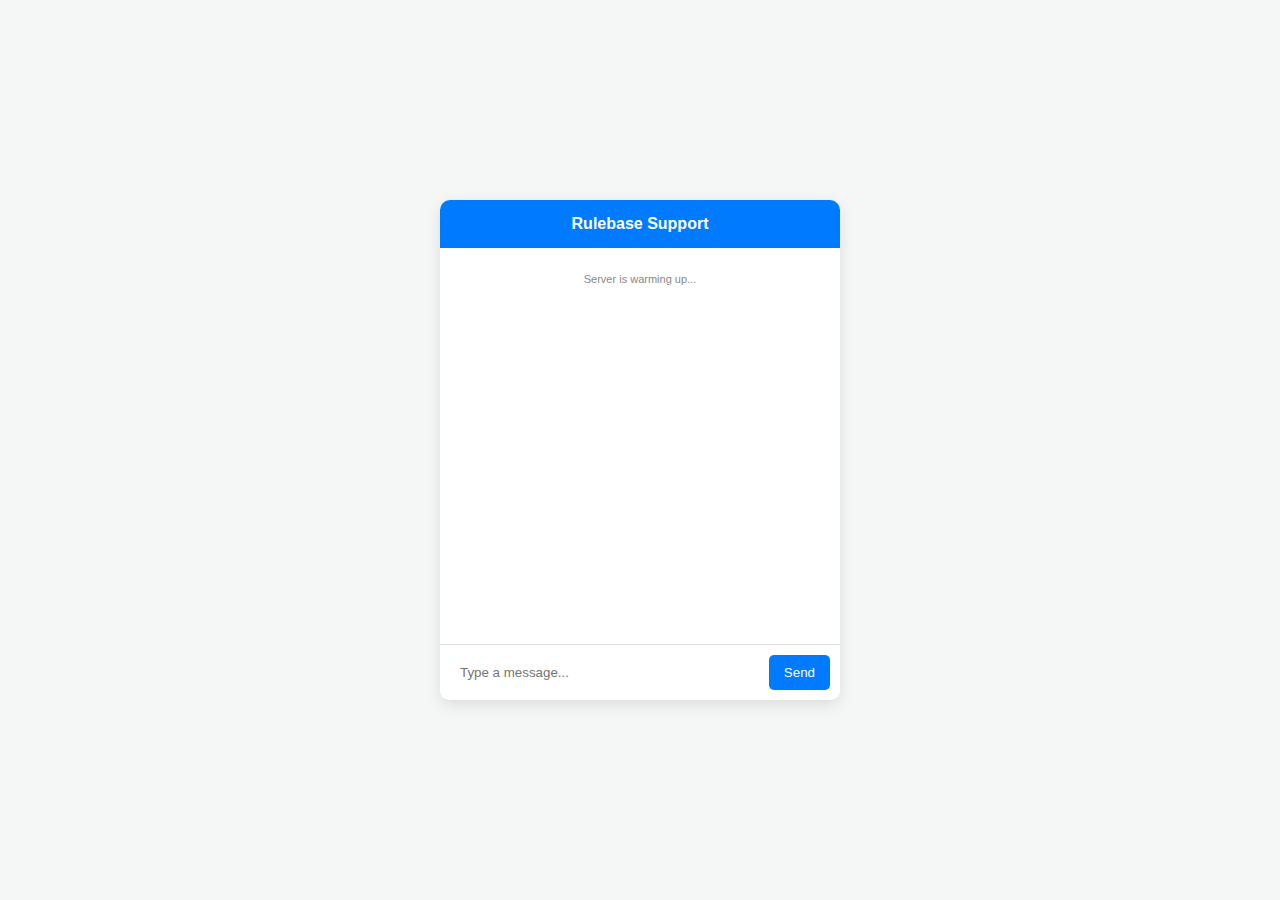
<file: chat.html>
<!DOCTYPE html>
<html lang="en">
<head>
    <meta charset="UTF-8">
    <meta name="viewport" content="width=device-width, initial-scale=1.0">
    <title>Rulebase Chatbot</title>
    <style>
        body { font-family: 'Segoe UI', Tahoma, Geneva, Verdana, sans-serif; background-color: #f4f7f6; display: flex; justify-content: center; align-items: center; height: 100vh; margin: 0; }
        #chat-container { width: 400px; height: 500px; background: white; border-radius: 10px; box-shadow: 0 5px 15px rgba(0,0,0,0.1); display: flex; flex-direction: column; overflow: hidden; }
        #chat-header { background: #007bff; color: white; padding: 15px; text-align: center; font-weight: bold; }
        #messages { flex: 1; padding: 20px; overflow-y: auto; display: flex; flex-direction: column; gap: 10px; }
        .message { max-width: 80%; padding: 10px; border-radius: 15px; font-size: 14px; line-height: 1.4; word-wrap: break-word; }
        .user-message { align-self: flex-end; background: #007bff; color: white; border-bottom-right-radius: 2px; }
        .bot-message { align-self: flex-start; background: #e9e9eb; color: #333; border-bottom-left-radius: 2px; }
        .status-msg { font-size: 11px; color: #888; text-align: center; margin: 5px; }
        #input-area { display: flex; border-top: 1px solid #ddd; padding: 10px; background: #fff; }
        #user-input { flex: 1; border: none; padding: 10px; outline: none; }
        #send-btn { background: #007bff; color: white; border: none; padding: 10px 15px; border-radius: 5px; cursor: pointer; }
        #send-btn:disabled { background: #ccc; cursor: not-allowed; }
    </style>
</head>
<body>

<div id="chat-container">
    <div id="chat-header">Rulebase Support</div>
    <div id="messages">
        <div class="status-msg" id="status">Connecting to server...</div>
    </div>
    <div id="input-area">
        <input type="text" id="user-input" placeholder="Type a message..." autocomplete="off">
        <button id="send-btn">Send</button>
    </div>
</div>

<script>
    const messagesDiv = document.getElementById('messages');
    const userInput = document.getElementById('user-input');
    const sendBtn = document.getElementById('send-btn');
    const statusMsg = document.getElementById('status');

    // Using a CORS proxy to bypass browser restrictions
    const API_URL = 'https://corsproxy.io/?' + encodeURIComponent('https://rulebase-bot-1test.onrender.com/chat');

    function addMessage(text, sender) {
        const msgDiv = document.createElement('div');
        msgDiv.classList.add('message', sender === 'user' ? 'user-message' : 'bot-message');
        msgDiv.innerText = text;
        messagesDiv.appendChild(msgDiv);
        messagesDiv.scrollTop = messagesDiv.scrollHeight;
    }

    async function sendMessage() {
        const message = userInput.value.trim();
        if (!message) return;

        addMessage(message, 'user');
        userInput.value = '';
        statusMsg.innerText = "Bot is typing...";

        try {
            const response = await fetch(API_URL, {
                method: 'POST',
                headers: { 'Content-Type': 'application/json' },
                body: JSON.stringify({ message: message })
            });

            if (!response.ok) throw new Error('Server responded with error');

            const data = await response.json();
            // Try to find the reply in common JSON keys
            const botReply = data.reply || data.message || data.response || "I received your message!";
            
            statusMsg.innerText = "";
            addMessage(botReply, 'bot');
        } catch (error) {
            statusMsg.innerText = "";
            addMessage("Error: Still can't connect. Your Render server might be waking up (cold start). Try again in 30 seconds.", 'bot');
            console.error("Fetch error:", error);
        }
    }

    sendBtn.addEventListener('click', sendMessage);
    userInput.addEventListener('keypress', (e) => {
        if (e.key === 'Enter') sendMessage();
    });

    // Initial wake-up call for Render
    window.onload = () => {
        statusMsg.innerText = "Server is warming up...";
        fetch(API_URL).catch(() => {}); // Dummy call to wake up Render
    };
</script>

</body>
</html>
</file>
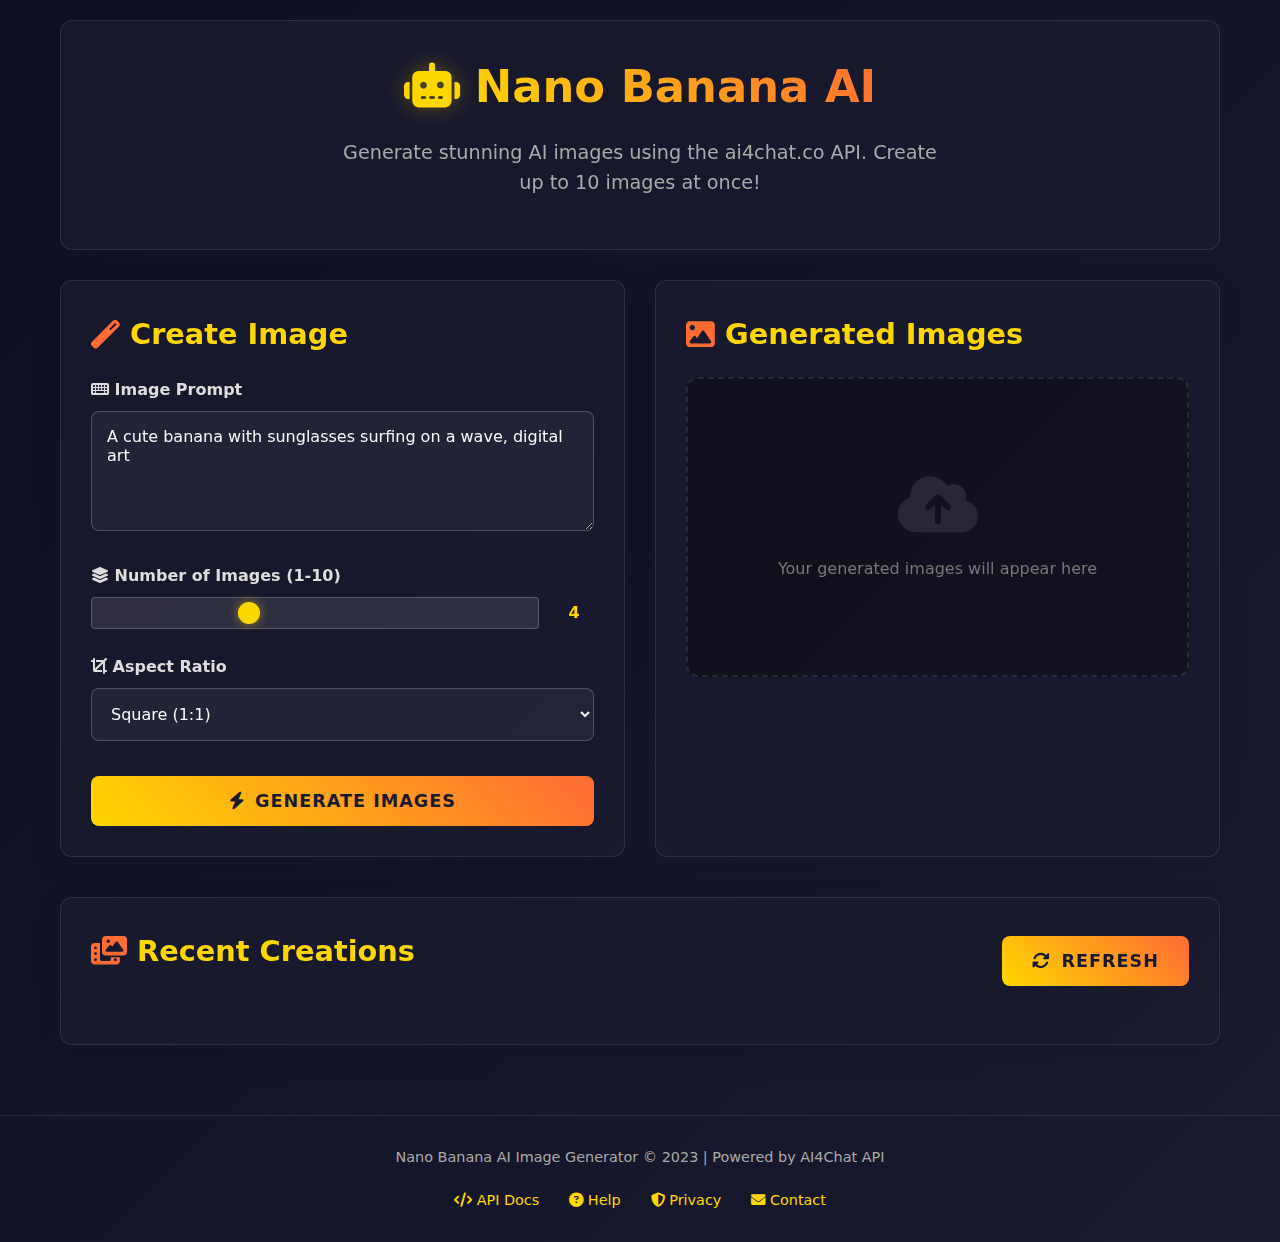
<file: nano_banana.html>
<!DOCTYPE html>
<html lang="en">
<head>
    <meta charset="UTF-8">
    <meta name="viewport" content="width=device-width, initial-scale=1.0">
    <title>Nano Banana AI - AI Image Generator</title>
    <link rel="stylesheet" href="https://cdnjs.cloudflare.com/ajax/libs/font-awesome/6.4.0/css/all.min.css">
    <style>
        * {
            margin: 0;
            padding: 0;
            box-sizing: border-box;
            font-family: 'Segoe UI', system-ui, sans-serif;
        }

        :root {
            --primary: #ffd700;
            --secondary: #ff6b35;
            --dark: #1a1a2e;
            --light: #f8f9fa;
            --success: #28a745;
            --danger: #dc3545;
            --shadow: 0 10px 30px rgba(0, 0, 0, 0.1);
            --radius: 12px;
        }

        body {
            background: linear-gradient(135deg, #0f0f23 0%, #1a1a2e 100%);
            color: var(--light);
            min-height: 100vh;
            line-height: 1.6;
        }

        .container {
            max-width: 1200px;
            margin: 0 auto;
            padding: 20px;
        }

        /* Header */
        header {
            text-align: center;
            padding: 30px 20px;
            background: rgba(26, 26, 46, 0.8);
            border-radius: var(--radius);
            margin-bottom: 30px;
            backdrop-filter: blur(10px);
            border: 1px solid rgba(255, 255, 255, 0.1);
        }

        .logo {
            display: flex;
            align-items: center;
            justify-content: center;
            gap: 15px;
            margin-bottom: 15px;
        }

        .logo-icon {
            font-size: 2.8rem;
            color: var(--primary);
            filter: drop-shadow(0 0 10px rgba(255, 215, 0, 0.3));
        }

        h1 {
            font-size: 2.8rem;
            background: linear-gradient(45deg, var(--primary), var(--secondary));
            -webkit-background-clip: text;
            background-clip: text;
            color: transparent;
            font-weight: 800;
        }

        .tagline {
            font-size: 1.2rem;
            color: #aaa;
            max-width: 600px;
            margin: 0 auto 20px;
        }

        /* Main Content */
        .main-content {
            display: grid;
            grid-template-columns: 1fr 1fr;
            gap: 30px;
            margin-bottom: 40px;
        }

        @media (max-width: 768px) {
            .main-content {
                grid-template-columns: 1fr;
            }
        }

        /* Generator Panel */
        .panel {
            background: rgba(26, 26, 46, 0.8);
            border-radius: var(--radius);
            padding: 30px;
            backdrop-filter: blur(10px);
            border: 1px solid rgba(255, 255, 255, 0.1);
            box-shadow: var(--shadow);
        }

        .panel h2 {
            font-size: 1.8rem;
            margin-bottom: 20px;
            color: var(--primary);
            display: flex;
            align-items: center;
            gap: 10px;
        }

        .panel h2 i {
            color: var(--secondary);
        }

        /* Form Controls */
        .form-group {
            margin-bottom: 25px;
        }

        label {
            display: block;
            margin-bottom: 8px;
            font-weight: 600;
            color: #ddd;
        }

        textarea, select, input {
            width: 100%;
            padding: 15px;
            background: rgba(255, 255, 255, 0.05);
            border: 1px solid rgba(255, 255, 255, 0.2);
            border-radius: 8px;
            color: var(--light);
            font-size: 1rem;
            transition: all 0.3s;
        }

        textarea {
            min-height: 120px;
            resize: vertical;
            font-family: inherit;
        }

        textarea:focus, select:focus, input:focus {
            outline: none;
            border-color: var(--primary);
            box-shadow: 0 0 0 3px rgba(255, 215, 0, 0.1);
        }

        .slider-container {
            display: flex;
            align-items: center;
            gap: 15px;
        }

        .slider-value {
            min-width: 40px;
            text-align: center;
            font-weight: bold;
            color: var(--primary);
        }

        input[type="range"] {
            flex: 1;
            height: 8px;
            -webkit-appearance: none;
            background: rgba(255, 255, 255, 0.1);
            border-radius: 4px;
        }

        input[type="range"]::-webkit-slider-thumb {
            -webkit-appearance: none;
            width: 22px;
            height: 22px;
            border-radius: 50%;
            background: var(--primary);
            cursor: pointer;
            box-shadow: 0 0 10px rgba(255, 215, 0, 0.5);
        }

        /* Button Styles */
        .btn {
            display: inline-flex;
            align-items: center;
            justify-content: center;
            gap: 10px;
            padding: 15px 30px;
            background: linear-gradient(45deg, var(--primary), var(--secondary));
            color: var(--dark);
            border: none;
            border-radius: 8px;
            font-size: 1.1rem;
            font-weight: 700;
            cursor: pointer;
            transition: all 0.3s;
            text-transform: uppercase;
            letter-spacing: 1px;
        }

        .btn:hover {
            transform: translateY(-3px);
            box-shadow: 0 10px 20px rgba(255, 107, 53, 0.3);
        }

        .btn:active {
            transform: translateY(-1px);
        }

        .btn:disabled {
            opacity: 0.6;
            cursor: not-allowed;
            transform: none;
        }

        .btn-full {
            width: 100%;
            margin-top: 10px;
        }

        /* Image Display */
        .image-display {
            position: relative;
            min-height: 300px;
            background: rgba(0, 0, 0, 0.3);
            border-radius: var(--radius);
            display: flex;
            align-items: center;
            justify-content: center;
            overflow: hidden;
            border: 2px dashed rgba(255, 255, 255, 0.1);
        }

        .image-display img {
            max-width: 100%;
            max-height: 500px;
            border-radius: 8px;
            display: none;
        }

        .placeholder {
            text-align: center;
            color: #777;
            padding: 40px;
        }

        .placeholder i {
            font-size: 4rem;
            margin-bottom: 20px;
            color: rgba(255, 255, 255, 0.1);
        }

        /* Gallery */
        .gallery {
            margin-top: 40px;
        }

        .gallery-grid {
            display: grid;
            grid-template-columns: repeat(auto-fill, minmax(250px, 1fr));
            gap: 20px;
            margin-top: 20px;
        }

        .gallery-item {
            position: relative;
            border-radius: var(--radius);
            overflow: hidden;
            background: rgba(26, 26, 46, 0.8);
            transition: all 0.3s;
            border: 1px solid rgba(255, 255, 255, 0.1);
        }

        .gallery-item:hover {
            transform: translateY(-5px);
            box-shadow: 0 15px 30px rgba(0, 0, 0, 0.3);
        }

        .gallery-item img {
            width: 100%;
            height: 200px;
            object-fit: cover;
            display: block;
        }

        .gallery-item .prompt {
            padding: 15px;
            font-size: 0.9rem;
            color: #ccc;
            overflow: hidden;
            text-overflow: ellipsis;
            display: -webkit-box;
            -webkit-line-clamp: 2;
            -webkit-box-orient: vertical;
        }

        .gallery-controls {
            display: flex;
            justify-content: space-between;
            align-items: center;
            margin-bottom: 20px;
            flex-wrap: wrap;
            gap: 15px;
        }

        /* Loading Animation */
        .loading {
            display: none;
            text-align: center;
            padding: 20px;
        }

        .spinner {
            width: 50px;
            height: 50px;
            border: 5px solid rgba(255, 255, 255, 0.1);
            border-radius: 50%;
            border-top-color: var(--primary);
            animation: spin 1s linear infinite;
            margin: 0 auto 15px;
        }

        @keyframes spin {
            to { transform: rotate(360deg); }
        }

        /* Image Controls */
        .image-controls {
            display: flex;
            gap: 10px;
            margin-top: 20px;
            justify-content: center;
        }

        .image-controls .btn {
            padding: 10px 20px;
            font-size: 0.9rem;
        }

        /* Footer */
        footer {
            text-align: center;
            padding: 30px;
            margin-top: 50px;
            border-top: 1px solid rgba(255, 255, 255, 0.1);
            color: #aaa;
            font-size: 0.9rem;
        }

        .footer-links {
            display: flex;
            justify-content: center;
            gap: 30px;
            margin-top: 20px;
            flex-wrap: wrap;
        }

        .footer-links a {
            color: var(--primary);
            text-decoration: none;
            transition: color 0.3s;
        }

        .footer-links a:hover {
            color: var(--secondary);
            text-decoration: underline;
        }

        /* Toast Notifications */
        .toast {
            position: fixed;
            bottom: 20px;
            right: 20px;
            background: var(--dark);
            color: white;
            padding: 15px 25px;
            border-radius: 8px;
            box-shadow: 0 5px 15px rgba(0, 0, 0, 0.3);
            display: flex;
            align-items: center;
            gap: 10px;
            transform: translateY(100px);
            opacity: 0;
            transition: all 0.3s;
            z-index: 1000;
            border-left: 4px solid var(--primary);
        }

        .toast.show {
            transform: translateY(0);
            opacity: 1;
        }

        /* Progress Bar */
        .progress-container {
            width: 100%;
            background: rgba(255, 255, 255, 0.1);
            border-radius: 10px;
            margin: 20px 0;
            overflow: hidden;
        }

        .progress-bar {
            height: 8px;
            background: linear-gradient(45deg, var(--primary), var(--secondary));
            border-radius: 10px;
            width: 0%;
            transition: width 0.3s;
        }

        /* Responsive Adjustments */
        @media (max-width: 576px) {
            h1 {
                font-size: 2.2rem;
            }
            
            .panel {
                padding: 20px;
            }
            
            .gallery-grid {
                grid-template-columns: 1fr;
            }
        }
    </style>
</head>
<body>
    <div class="container">
        <header>
            <div class="logo">
                <i class="fas fa-robot logo-icon"></i>
                <h1>Nano Banana AI</h1>
            </div>
            <p class="tagline">Generate stunning AI images using the ai4chat.co API. Create up to 10 images at once!</p>
        </header>

        <div class="main-content">
            <!-- Generator Panel -->
            <div class="panel">
                <h2><i class="fas fa-magic"></i> Create Image</h2>
                
                <div class="form-group">
                    <label for="prompt"><i class="fas fa-keyboard"></i> Image Prompt</label>
                    <textarea id="prompt" placeholder="Describe the image you want to generate... Example: 'A cute anime girl with blue hair in a fantasy forest'">A cute banana with sunglasses surfing on a wave, digital art</textarea>
                </div>
                
                <div class="form-group">
                    <label for="quantity"><i class="fas fa-layer-group"></i> Number of Images (1-10)</label>
                    <div class="slider-container">
                        <input type="range" id="quantity" min="1" max="10" value="4">
                        <span class="slider-value" id="quantityValue">4</span>
                    </div>
                </div>
                
                <div class="form-group">
                    <label for="aspectRatio"><i class="fas fa-crop"></i> Aspect Ratio</label>
                    <select id="aspectRatio">
                        <option value="1:1">Square (1:1)</option>
                        <option value="16:9">Widescreen (16:9)</option>
                        <option value="9:16">Portrait (9:16)</option>
                        <option value="4:3">Standard (4:3)</option>
                        <option value="3:4">Vertical (3:4)</option>
                    </select>
                </div>
                
                <div class="progress-container" id="progressContainer" style="display: none;">
                    <div class="progress-bar" id="progressBar"></div>
                </div>
                
                <button class="btn btn-full" id="generateBtn">
                    <i class="fas fa-bolt"></i> Generate Images
                </button>
                
                <div class="loading" id="loading">
                    <div class="spinner"></div>
                    <p>Generating your images... This may take a moment.</p>
                </div>
            </div>

            <!-- Image Display Panel -->
            <div class="panel">
                <h2><i class="fas fa-image"></i> Generated Images</h2>
                
                <div class="image-display" id="imageDisplay">
                    <div class="placeholder" id="placeholder">
                        <i class="fas fa-cloud-upload-alt"></i>
                        <p>Your generated images will appear here</p>
                    </div>
                    <div id="generatedImages"></div>
                </div>
                
                <div class="image-controls" id="imageControls" style="display: none;">
                    <button class="btn" id="downloadAllBtn">
                        <i class="fas fa-download"></i> Download All
                    </button>
                    <button class="btn" id="clearBtn">
                        <i class="fas fa-trash"></i> Clear
                    </button>
                </div>
            </div>
        </div>

        <!-- Gallery Section -->
        <div class="panel gallery">
            <div class="gallery-controls">
                <h2><i class="fas fa-photo-video"></i> Recent Creations</h2>
                <button class="btn" id="refreshGallery">
                    <i class="fas fa-sync-alt"></i> Refresh
                </button>
            </div>
            
            <div class="gallery-grid" id="galleryGrid">
                <!-- Gallery items will be dynamically added here -->
            </div>
        </div>

        <!-- Toast Notification -->
        <div class="toast" id="toast"></div>
    </div>

    <footer>
        <p>Nano Banana AI Image Generator © 2023 | Powered by AI4Chat API</p>
        <div class="footer-links">
            <a href="https://www.ai4chat.co/api/image/generate" target="_blank"><i class="fas fa-code"></i> API Docs</a>
            <a href="#" id="helpBtn"><i class="fas fa-question-circle"></i> Help</a>
            <a href="#"><i class="fas fa-shield-alt"></i> Privacy</a>
            <a href="#" id="contactBtn"><i class="fas fa-envelope"></i> Contact</a>
        </div>
    </footer>

    <script>
        // DOM Elements
        const promptInput = document.getElementById('prompt');
        const quantitySlider = document.getElementById('quantity');
        const quantityValue = document.getElementById('quantityValue');
        const aspectRatioSelect = document.getElementById('aspectRatio');
        const generateBtn = document.getElementById('generateBtn');
        const loadingDiv = document.getElementById('loading');
        const imageDisplay = document.getElementById('imageDisplay');
        const placeholder = document.getElementById('placeholder');
        const generatedImages = document.getElementById('generatedImages');
        const imageControls = document.getElementById('imageControls');
        const downloadAllBtn = document.getElementById('downloadAllBtn');
        const clearBtn = document.getElementById('clearBtn');
        const galleryGrid = document.getElementById('galleryGrid');
        const refreshGalleryBtn = document.getElementById('refreshGallery');
        const toast = document.getElementById('toast');
        const progressContainer = document.getElementById('progressContainer');
        const progressBar = document.getElementById('progressBar');
        const helpBtn = document.getElementById('helpBtn');
        const contactBtn = document.getElementById('contactBtn');

        // State
        let currentImages = [];
        let galleryItems = [];
        let isGenerating = false;

        // API Configuration
        const API_ENDPOINT = 'https://www.ai4chat.co/api/image/generate';

        // Update quantity value display
        quantitySlider.addEventListener('input', () => {
            quantityValue.textContent = quantitySlider.value;
        });

        // Show toast notification
        function showToast(message, type = 'info') {
            const icon = type === 'success' ? 'fa-check-circle' : 
                        type === 'error' ? 'fa-exclamation-circle' : 
                        type === 'warning' ? 'fa-exclamation-triangle' : 'fa-info-circle';
            
            const colors = {
                success: '#28a745',
                error: '#dc3545',
                warning: '#ffc107',
                info: '#17a2b8'
            };
            
            toast.innerHTML = `<i class="fas ${icon}"></i> ${message}`;
            toast.style.borderLeftColor = colors[type] || colors.info;
            toast.className = 'toast show';
            
            setTimeout(() => {
                toast.classList.remove('show');
            }, 3000);
        }

        // Update progress bar
        function updateProgress(percentage) {
            progressBar.style.width = `${percentage}%`;
        }

        // Generate images using ai4chat.co API
        async function generateImages() {
            if (isGenerating) return;
            
            const prompt = promptInput.value.trim();
            const quantity = parseInt(quantitySlider.value);
            const aspectRatio = aspectRatioSelect.value;
            
            if (!prompt) {
                showToast('Please enter a prompt', 'error');
                return;
            }
            
            if (prompt.length < 3) {
                showToast('Prompt must be at least 3 characters', 'error');
                return;
            }
            
            // Show loading state
            isGenerating = true;
            generateBtn.disabled = true;
            generateBtn.innerHTML = '<i class="fas fa-spinner fa-spin"></i> Generating...';
            loadingDiv.style.display = 'block';
            progressContainer.style.display = 'block';
            placeholder.style.display = 'none';
            generatedImages.innerHTML = '';
            imageControls.style.display = 'none';
            updateProgress(0);
            
            try {
                showToast(`Starting generation of ${quantity} images...`, 'info');
                
                // Clear previous images
                currentImages = [];
                generatedImages.innerHTML = '';
                
                // Create image grid
                const imageGrid = document.createElement('div');
                imageGrid.style.display = 'grid';
                imageGrid.style.gridTemplateColumns = 'repeat(2, 1fr)';
                imageGrid.style.gap = '15px';
                imageGrid.style.margin = '10px';
                imageGrid.id = 'imageGridContainer';
                
                let generatedCount = 0;
                let failedCount = 0;
                
                // Generate each image
                for (let i = 0; i < quantity; i++) {
                    try {
                        // Update progress
                        updateProgress(((i) / quantity) * 100);
                        
                        // Make API request to ai4chat.co
                        const apiUrl = new URL(API_ENDPOINT);
                        apiUrl.searchParams.append('prompt', prompt);
                        apiUrl.searchParams.append('aspect_ratio', aspectRatio);
                        
                        showToast(`Generating image ${i + 1} of ${quantity}...`, 'info');
                        
                        const response = await fetch(apiUrl.toString(), {
                            method: 'GET',
                            headers: {
                                'Accept': 'application/json',
                            }
                        });
                        
                        if (!response.ok) {
                            throw new Error(`API responded with status ${response.status}`);
                        }
                        
                        const data = await response.json();
                        
                        if (!data.image_link) {
                            throw new Error('No image link in response');
                        }
                        
                        const imageUrl = data.image_link;
                        
                        // Create image container
                        const imageContainer = document.createElement('div');
                        imageContainer.style.position = 'relative';
                        imageContainer.style.borderRadius = '8px';
                        imageContainer.style.overflow = 'hidden';
                        imageContainer.style.background = 'rgba(0,0,0,0.2)';
                        
                        // Create image element
                        const img = document.createElement('img');
                        img.src = imageUrl;
                        img.alt = `Generated: ${prompt}`;
                        img.style.width = '100%';
                        img.style.height = '200px';
                        img.style.objectFit = 'cover';
                        img.style.display = 'block';
                        
                        // Create loading overlay
                        const loadingOverlay = document.createElement('div');
                        loadingOverlay.style.position = 'absolute';
                        loadingOverlay.style.top = '0';
                        loadingOverlay.style.left = '0';
                        loadingOverlay.style.right = '0';
                        loadingOverlay.style.bottom = '0';
                        loadingOverlay.style.background = 'rgba(0,0,0,0.7)';
                        loadingOverlay.style.display = 'flex';
                        loadingOverlay.style.alignItems = 'center';
                        loadingOverlay.style.justifyContent = 'center';
                        loadingOverlay.style.color = 'white';
                        loadingOverlay.innerHTML = '<i class="fas fa-spinner fa-spin"></i>';
                        
                        imageContainer.appendChild(img);
                        imageContainer.appendChild(loadingOverlay);
                        imageGrid.appendChild(imageContainer);
                        
                        // Preload image
                        const preloadImage = new Image();
                        preloadImage.onload = () => {
                            loadingOverlay.style.display = 'none';
                            generatedCount++;
                            
                            if (generatedCount + failedCount === quantity) {
                                updateProgress(100);
                                showToast(`Successfully generated ${generatedCount} images${failedCount > 0 ? ` (${failedCount} failed)` : ''}`, 
                                          failedCount > 0 ? 'warning' : 'success');
                            }
                        };
                        
                        preloadImage.onerror = () => {
                            loadingOverlay.innerHTML = '<i class="fas fa-exclamation-circle"></i> Failed to load';
                            loadingOverlay.style.background = 'rgba(220, 53, 69, 0.8)';
                            failedCount++;
                        };
                        
                        preloadImage.src = imageUrl;
                        
                        // Store image data
                        currentImages.push({
                            url: imageUrl,
                            prompt: prompt,
                            aspectRatio: aspectRatio,
                            timestamp: Date.now()
                        });
                        
                        // Add small delay between requests to avoid rate limiting
                        if (i < quantity - 1) {
                            await new Promise(resolve => setTimeout(resolve, 500));
                        }
                        
                    } catch (error) {
                        console.error(`Error generating image ${i + 1}:`, error);
                        failedCount++;
                        
                        // Create error placeholder
                        const errorContainer = document.createElement('div');
                        errorContainer.style.position = 'relative';
                        errorContainer.style.borderRadius = '8px';
                        errorContainer.style.overflow = 'hidden';
                        errorContainer.style.background = 'rgba(220, 53, 69, 0.1)';
                        errorContainer.style.border = '2px dashed rgba(220, 53, 69, 0.3)';
                        errorContainer.style.display = 'flex';
                        errorContainer.style.alignItems = 'center';
                        errorContainer.style.justifyContent = 'center';
                        errorContainer.style.height = '200px';
                        errorContainer.innerHTML = `
                            <div style="text-align: center; padding: 20px;">
                                <i class="fas fa-exclamation-triangle" style="font-size: 2rem; color: #dc3545; margin-bottom: 10px;"></i>
                                <p style="color: #dc3545;">Failed to generate</p>
                            </div>
                        `;
                        imageGrid.appendChild(errorContainer);
                        
                        showToast(`Image ${i + 1} failed to generate`, 'warning');
                    }
                }
                
                generatedImages.appendChild(imageGrid);
                placeholder.style.display = 'none';
                
                if (currentImages.length > 0) {
                    imageControls.style.display = 'flex';
                    
                    // Add download buttons to successful images
                    const imageContainers = imageGrid.querySelectorAll('div');
                    imageContainers.forEach((container, index) => {
                        if (currentImages[index]) {
                            const downloadBtn = document.createElement('button');
                            downloadBtn.innerHTML = '<i class="fas fa-download"></i>';
                            downloadBtn.style.position = 'absolute';
                            downloadBtn.style.top = '10px';
                            downloadBtn.style.right = '10px';
                            downloadBtn.style.background = 'rgba(0,0,0,0.7)';
                            downloadBtn.style.color = 'white';
                            downloadBtn.style.border = 'none';
                            downloadBtn.style.borderRadius = '50%';
                            downloadBtn.style.width = '36px';
                            downloadBtn.style.height = '36px';
                            downloadBtn.style.cursor = 'pointer';
                            downloadBtn.style.display = 'flex';
                            downloadBtn.style.alignItems = 'center';
                            downloadBtn.style.justifyContent = 'center';
                            downloadBtn.style.transition = 'all 0.3s';
                            downloadBtn.style.zIndex = '10';
                            
                            downloadBtn.onmouseover = () => {
                                downloadBtn.style.background = 'rgba(255,215,0,0.9)';
                                downloadBtn.style.transform = 'scale(1.1)';
                            };
                            
                            downloadBtn.onmouseout = () => {
                                downloadBtn.style.background = 'rgba(0,0,0,0.7)';
                                downloadBtn.style.transform = 'scale(1)';
                            };
                            
                            downloadBtn.onclick = () => downloadImage(currentImages[index].url, `nano-banana-ai-${index+1}.jpg`);
                            
                            container.appendChild(downloadBtn);
                        }
                    });
                    
                    // Add to gallery
                    if (currentImages[0]) {
                        addToGallery(prompt, currentImages[0].url);
                    }
                }
                
            } catch (error) {
                console.error('Error in generation process:', error);
                showToast('Failed to generate images. Please try again.', 'error');
                placeholder.style.display = 'block';
            } finally {
                // Reset button state
                isGenerating = false;
                generateBtn.disabled = false;
                generateBtn.innerHTML = '<i class="fas fa-bolt"></i> Generate Images';
                loadingDiv.style.display = 'none';
                progressContainer.style.display = 'none';
            }
        }

        // Download image
        function downloadImage(url, filename) {
            showToast(`Downloading ${filename}...`, 'info');
            
            // Create a temporary link for download
            fetch(url)
                .then(response => response.blob())
                .then(blob => {
                    const link = document.createElement('a');
                    link.href = URL.createObjectURL(blob);
                    link.download = filename;
                    document.body.appendChild(link);
                    link.click();
                    document.body.removeChild(link);
                    URL.revokeObjectURL(link.href);
                    
                    showToast('Download started!', 'success');
                })
                .catch(error => {
                    console.error('Download error:', error);
                    showToast('Failed to download image', 'error');
                });
        }

        // Download all images
        function downloadAllImages() {
            if (currentImages.length === 0) {
                showToast('No images to download', 'error');
                return;
            }
            
            showToast(`Starting download of ${currentImages.length} images...`, 'info');
            
            // Download each image with delay to avoid browser blocking
            currentImages.forEach((image, index) => {
                setTimeout(() => {
                    downloadImage(image.url, `nano-banana-ai-batch-${index+1}.jpg`);
                }, index * 500);
            });
        }

        // Clear generated images
        function clearImages() {
            currentImages = [];
            generatedImages.innerHTML = '';
            placeholder.style.display = 'block';
            imageControls.style.display = 'none';
            showToast('Cleared all generated images', 'info');
        }

        // Add generated image to gallery
        function addToGallery(prompt, imageUrl) {
            const galleryItem = {
                id: Date.now(),
                prompt: prompt,
                imageUrl: imageUrl,
                date: new Date().toLocaleDateString(),
                time: new Date().toLocaleTimeString()
            };
            
            galleryItems.unshift(galleryItem);
            if (galleryItems.length > 12) galleryItems.pop();
            
            updateGalleryDisplay();
            
            // Save to localStorage
            localStorage.setItem('nanoBananaGallery', JSON.stringify(galleryItems));
        }

        // Update gallery display
        function updateGalleryDisplay() {
            galleryGrid.innerHTML = '';
            
            if (galleryItems.length === 0) {
                galleryGrid.innerHTML = `
                    <div style="grid-column: 1 / -1; text-align: center; padding: 40px; color: #777;">
                        <i class="fas fa-images" style="font-size: 3rem; margin-bottom: 15px;"></i>
                        <p>No images in gallery yet. Generate some images to see them here!</p>
                    </div>
                `;
                return;
            }
            
            galleryItems.forEach(item => {
                const galleryItem = document.createElement('div');
                galleryItem.className = 'gallery-item';
                galleryItem.innerHTML = `
                    <img src="${item.imageUrl}" alt="${item.prompt}" loading="lazy">
                    <div class="prompt">${item.prompt}</div>
                    <div style="padding: 0 15px 10px; font-size: 0.8rem; color: #888;">
                        ${item.date} ${item.time}
                    </div>
                `;
                
                galleryItem.addEventListener('click', () => {
                    promptInput.value = item.prompt;
                    showToast('Prompt loaded from gallery', 'info');
                });
                
                galleryGrid.appendChild(galleryItem);
            });
        }

        // Load gallery from localStorage
        function loadGallery() {
            const savedGallery = localStorage.getItem('nanoBananaGallery');
            if (savedGallery) {
                try {
                    galleryItems = JSON.parse(savedGallery);
                    updateGalleryDisplay();
                } catch (error) {
                    console.error('Error loading gallery:', error);
                    galleryItems = [];
                }
            }
        }

        // Show help modal
        function showHelp() {
            const helpContent = `
                <div style="padding: 20px;">
                    <h3 style="color: var(--primary); margin-bottom: 15px;">How to use Nano Banana AI</h3>
                    <div style="margin-bottom: 15px;">
                        <h4><i class="fas fa-keyboard"></i> Writing Prompts</h4>
                        <p>Be specific and descriptive. Include details about:</p>
                        <ul style="margin-left: 20px; margin-top: 10px;">
                            <li>Subject (what you want to see)</li>
                            <li>Style (photorealistic, anime, digital art, etc.)</li>
                            <li>Colors and lighting</li>
                            <li>Setting or background</li>
                            <li>Mood or atmosphere</li>
                        </ul>
                    </div>
                    <div style="margin-bottom: 15px;">
                        <h4><i class="fas fa-cog"></i> Settings</h4>
                        <p><strong>Number of Images:</strong> Generate 1-10 images at once</p>
                        <p><strong>Aspect Ratio:</strong> Choose different dimensions for your images</p>
                    </div>
                    <div>
                        <h4><i class="fas fa-bolt"></i> Tips</h4>
                        <ul style="margin-left: 20px; margin-top: 10px;">
                            <li>Longer prompts usually give better results</li>
                            <li>Use commas to separate different aspects</li>
                            <li>You can specify art styles like "in the style of Van Gogh"</li>
                            <li>Images are saved to your browser's local storage</li>
                        </ul>
                    </div>
                </div>
            `;
            
            showModal('Help Guide', helpContent);
        }

        // Show contact modal
        function showContact() {
            const contactContent = `
                <div style="padding: 20px;">
                    <h3 style="color: var(--primary); margin-bottom: 15px;">Contact & Support</h3>
                    <div style="margin-bottom: 20px;">
                        <h4><i class="fas fa-info-circle"></i> About</h4>
                        <p>Nano Banana AI uses the ai4chat.co API for image generation.</p>
                        <p>This is a frontend interface for the AI image generation service.</p>
                    </div>
                    <div>
                        <h4><i class="fas fa-exclamation-triangle"></i> Issues</h4>
                        <p>If you encounter problems:</p>
                        <ul style="margin-left: 20px; margin-top: 10px;">
                            <li>Check your internet connection</li>
                            <li>Try a different prompt</li>
                            <li>Reduce the number of images</li>
                            <li>Clear browser cache if images don't load</li>
                        </ul>
                    </div>
                </div>
            `;
            
            showModal('Contact & Support', contactContent);
        }

        // Show modal
        function showModal(title, content) {
            // Remove existing modal if any
            const existingModal = document.getElementById('customModal');
            if (existingModal) existingModal.remove();
            
            const modal = document.createElement('div');
            modal.id = 'customModal';
            modal.style.position = 'fixed';
            modal.style.top = '0';
            modal.style.left = '0';
            modal.style.right = '0';
            modal.style.bottom = '0';
            modal.style.background = 'rgba(0,0,0,0.8)';
            modal.style.display = 'flex';
            modal.style.alignItems = 'center';
            modal.style.justifyContent = 'center';
            modal.style.zIndex = '10000';
            modal.style.padding = '20px';
            
            modal.innerHTML = `
                <div style="background: var(--dark); border-radius: var(--radius); max-width: 500px; width: 100%; max-height: 80vh; overflow-y: auto; border: 1px solid rgba(255,255,255,0.1);">
                    <div style="padding: 20px; border-bottom: 1px solid rgba(255,255,255,0.1); display: flex; justify-content: space-between; align-items: center;">
                        <h2 style="color: var(--primary); margin: 0;">${title}</h2>
                        <button id="closeModal" style="background: none; border: none; color: #aaa; font-size: 1.5rem; cursor: pointer;">×</button>
                    </div>
                    ${content}
                </div>
            `;
            
            document.body.appendChild(modal);
            
            // Close modal on button click
            document.getElementById('closeModal').addEventListener('click', () => {
                modal.remove();
            });
            
            // Close modal on background click
            modal.addEventListener('click', (e) => {
                if (e.target === modal) {
                    modal.remove();
                }
            });
        }

        // Event Listeners
        generateBtn.addEventListener('click', generateImages);
        downloadAllBtn.addEventListener('click', downloadAllImages);
        clearBtn.addEventListener('click', clearImages);
        refreshGalleryBtn.addEventListener('click', () => {
            loadGallery();
            showToast('Gallery refreshed', 'info');
        });
        helpBtn.addEventListener('click', showHelp);
        contactBtn.addEventListener('click', showContact);

        // Allow Enter key to generate (but not Shift+Enter)
        promptInput.addEventListener('keydown', (e) => {
            if (e.key === 'Enter' && !e.shiftKey) {
                e.preventDefault();
                generateImages();
            }
        });

        // Example prompts for inspiration
        const examplePrompts = [
            "A cute anime girl with blue hair in a fantasy forest, detailed, vibrant colors",
            "Futuristic city with flying cars and holograms, cyberpunk style, neon lights",
            "Medieval castle on a cliff during sunset, epic fantasy art, dramatic lighting",
            "Underwater scene with colorful coral reefs and tropical fish, photorealistic",
            "Steampunk airship in the clouds, detailed machinery, brass and copper",
            "Magical forest with glowing mushrooms and fairies, enchanting atmosphere",
            "Samurai riding a robotic horse through a bamboo forest, concept art",
            "Post-apocalyptic desert with ruins and a lone wanderer, cinematic",
            "Astronaut floating in space with Earth in background, realistic NASA photo",
            "Cute kitten wearing a wizard hat, holding a tiny wand, digital art"
        ];

        // Add example prompts to placeholder on click
        promptInput.addEventListener('click', () => {
            if (promptInput.value === '') {
                const randomPrompt = examplePrompts[Math.floor(Math.random() * examplePrompts.length)];
                promptInput.placeholder = `Try: "${randomPrompt}"`;
            }
        });

        // Initialize
        document.addEventListener('DOMContentLoaded', () => {
            loadGallery();
            
            // Show welcome message
            setTimeout(() => {
                showToast('Welcome to Nano Banana AI! Start by typing a prompt.', 'info');
            }, 1000);
        });
    </script>
</body>
</html>
</file>
